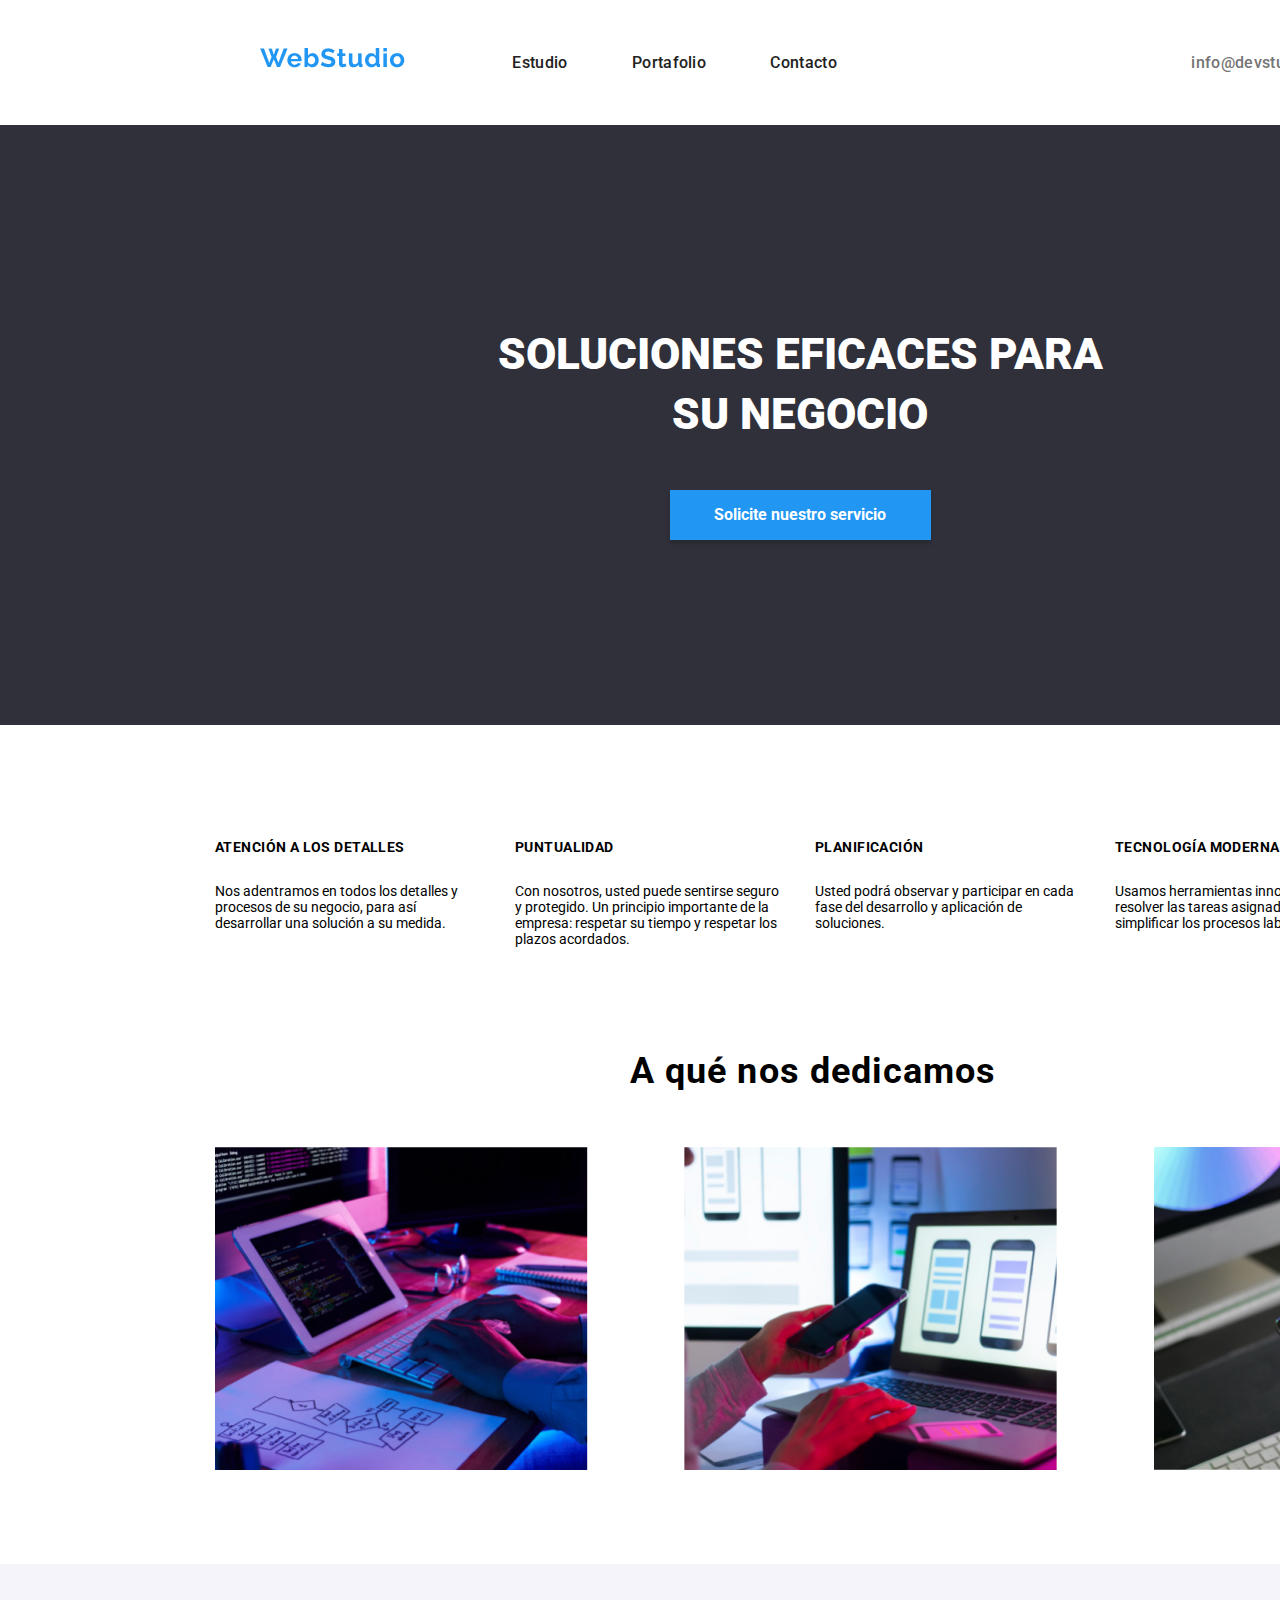
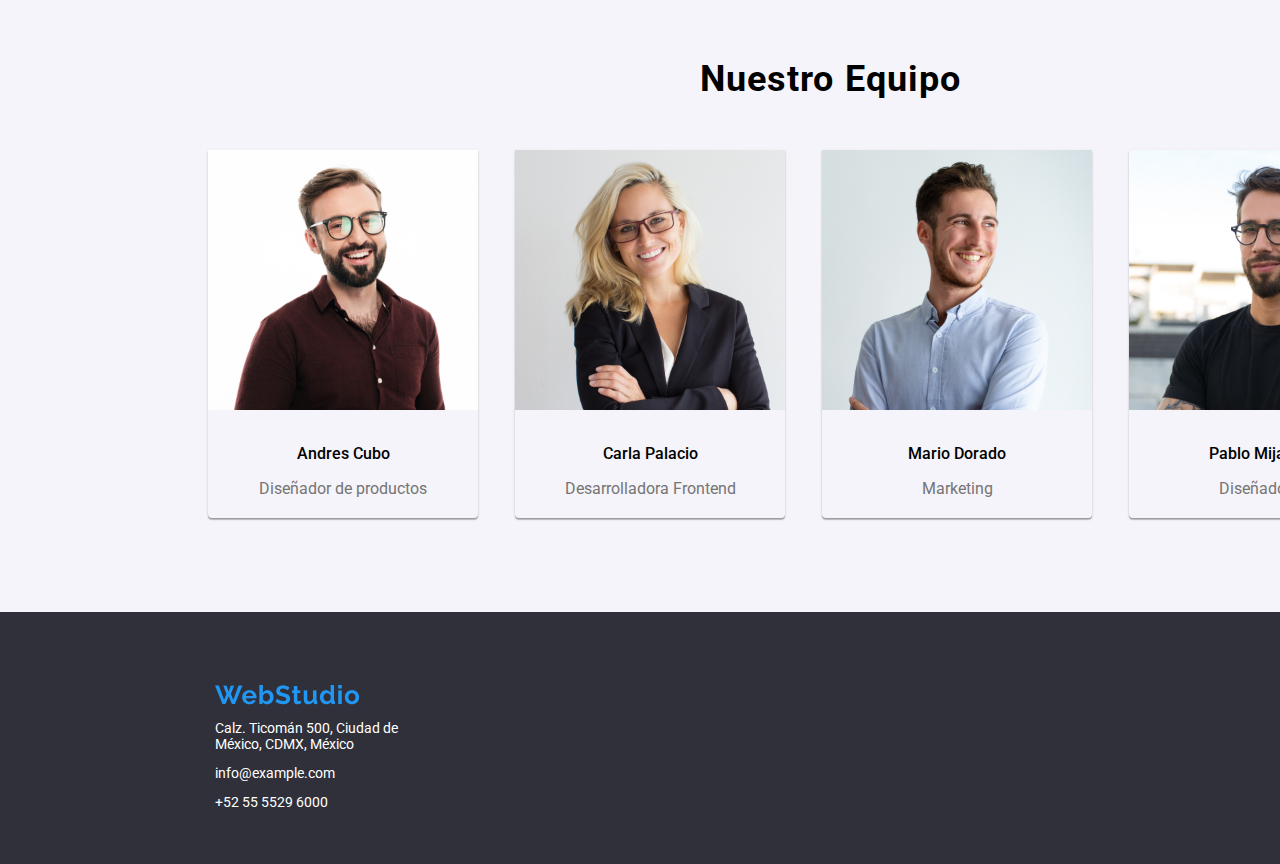
<file: index.html>
<!DOCTYPE html>
<html lang="es">
  <head>
    <meta charset="utf-8"/>
    <meta
      name="goit-markup-hw-02"
      content="Homework#2"
    />
    <link rel="stylesheet" href="./css/styles.css" />
    <link rel="preconnect" href="https://fonts.googleapis.com">
    <link rel="preconnect" href="https://fonts.gstatic.com" crossorigin>
    <link href="https://fonts.googleapis.com/css2?family=Roboto:wght@500&display=swap" rel="stylesheet">
    <title>Web Studio Project - Index</title>
  </head>
  <body class="index-body">
    <header>
      <nav class="nav-header">
        <ul>
          <li><img class="WebStudioLogo1" src="images/WebStudio_logo.jpg" alt="Logotipo Webstudio"/></li>
          <li><a class="estudio" href="#">Estudio</a></li>
          <li><a class="portafolio" href="./portafolio.html">Portafolio</a></li>
          <li><a class="contacto" href="#">Contacto</a></li>
          <li><a class="mailto" href="mailto:info@devstudio.com">info@devstudio.com</a></li>
          <li><a class="tel" href="tel: +52 55 5529 6000">+52 55 5529 6000</a></li>
        </ul>
      </nav>
    </header>
    <main>
      <section>
        <div class="rectangle">
          <div><h1 class="soluciones-heading">SOLUCIONES EFICACES PARA SU NEGOCIO</h1></div>
            <div><p class="soluciones-button">Solicite nuestro servicio</p></div>
        </div>
      </section>
      <section>
        <div class="values-grid">
          <h3>Atención a los detalles</h3>
          <h3>Puntualidad</h3>
          <h3>Planificación</h3>
          <h3>Tecnología moderna</h3>
            <p>
            Nos adentramos en todos los detalles y procesos de su negocio, para así desarrollar una solución a su medida.
            </p>
            <p>
            Con nosotros, usted puede sentirse seguro y protegido. Un principio importante de la empresa: respetar su tiempo y respetar los plazos acordados.
            </p>
            <p>
            Usted podrá observar y participar en cada fase del desarrollo y aplicación de soluciones.
            </p>
            <p>
            Usamos herramientas innovadoras para resolver las tareas asignadas. Es hora de simplificar los procesos laborales.
            </p>
        </div>
      </section>
      <section>
        <h2 class="dedicamos-heading">A qué nos dedicamos</h2>
          <div class="dedicamos-pictures">
            <img src="images/Tablet.jpg" alt="Hombre usando una tablet" Width="373"/>
            <img src="images/Cel_y_tablet.jpg" alt="Hombre usando celular y tablet de fondo" Width="373"/>
            <img src="images/Colores_gama.jpg" alt="Hombre eligiendo un color" Width="373"/>
          </div>
      </section>
      <section>
        <div class="equipo-background">
          <h2 class="equipo-heading">Nuestro Equipo</h2> 
            <ul class="equipo-grid">
              <li>
                <figure class="equipo-figure">
                  <img src="images/Andres_Cubo.jpg" alt="Foto Andres_Cubo" Width="270" Height="260"/>
                  <figcaption class="equipo-caption">
                    Andres Cubo
                    <p class="equipo-caption-job">Diseñador de productos</p>
                  </figcaption>
                </figure>
              </li>
              <li>
                <figure class="equipo-figure">
                  <img src="images/Carla_Palacio.jpg" alt="Foto Carla_Palacio" Width="270" Height="260"/>
                  <figcaption class="equipo-caption">
                    Carla Palacio
                    <p class="equipo-caption-job">Desarrolladora Frontend</p>
                  </figcaption>
                </figure>
              </li>
              <li>
                <figure class="equipo-figure">
                  <img src="images/Mario_Dorado.jpg" alt="Foto Mario_Dorado" Width="270" Height="260"/>
                  <figcaption class="equipo-caption">
                    Mario Dorado
                    <p class="equipo-caption-job">Marketing</p>
                  </figcaption>
                </figure>
              </li>
              <li>
                <figure class="equipo-figure">
                  <img src="images/Pablo_Mijangos.jpg" alt="Foto Pablo_Mijangos" Width="270" Height="260"/>
                  <figcaption class="equipo-caption">
                    Pablo Mijangos
                    <p class="equipo-caption-job">Diseñador IU</p>
                  </figcaption>
                </figure>
              </li>
            </ul>
        </div>
      </section>
    </main>
  </body>
  <footer>
    <div class="footer-rectangle">
      <ul class="footer-info">
        <li><img src="images/WebStudioLogoFoot.png" alt="Logotipo Webstudio" Width="145"/></li>
        <li class="footer-address">Calz. Ticomán 500, Ciudad de México, CDMX, México</li>
        <li class="mailto2"><a href="/E-mail">info@example.com</a></li>
        <li class="tel2"><a href="/Teléfono">+52 55 5529 6000</a></li>
      </ul>
    </div>
  </footer>
</html>
</file>
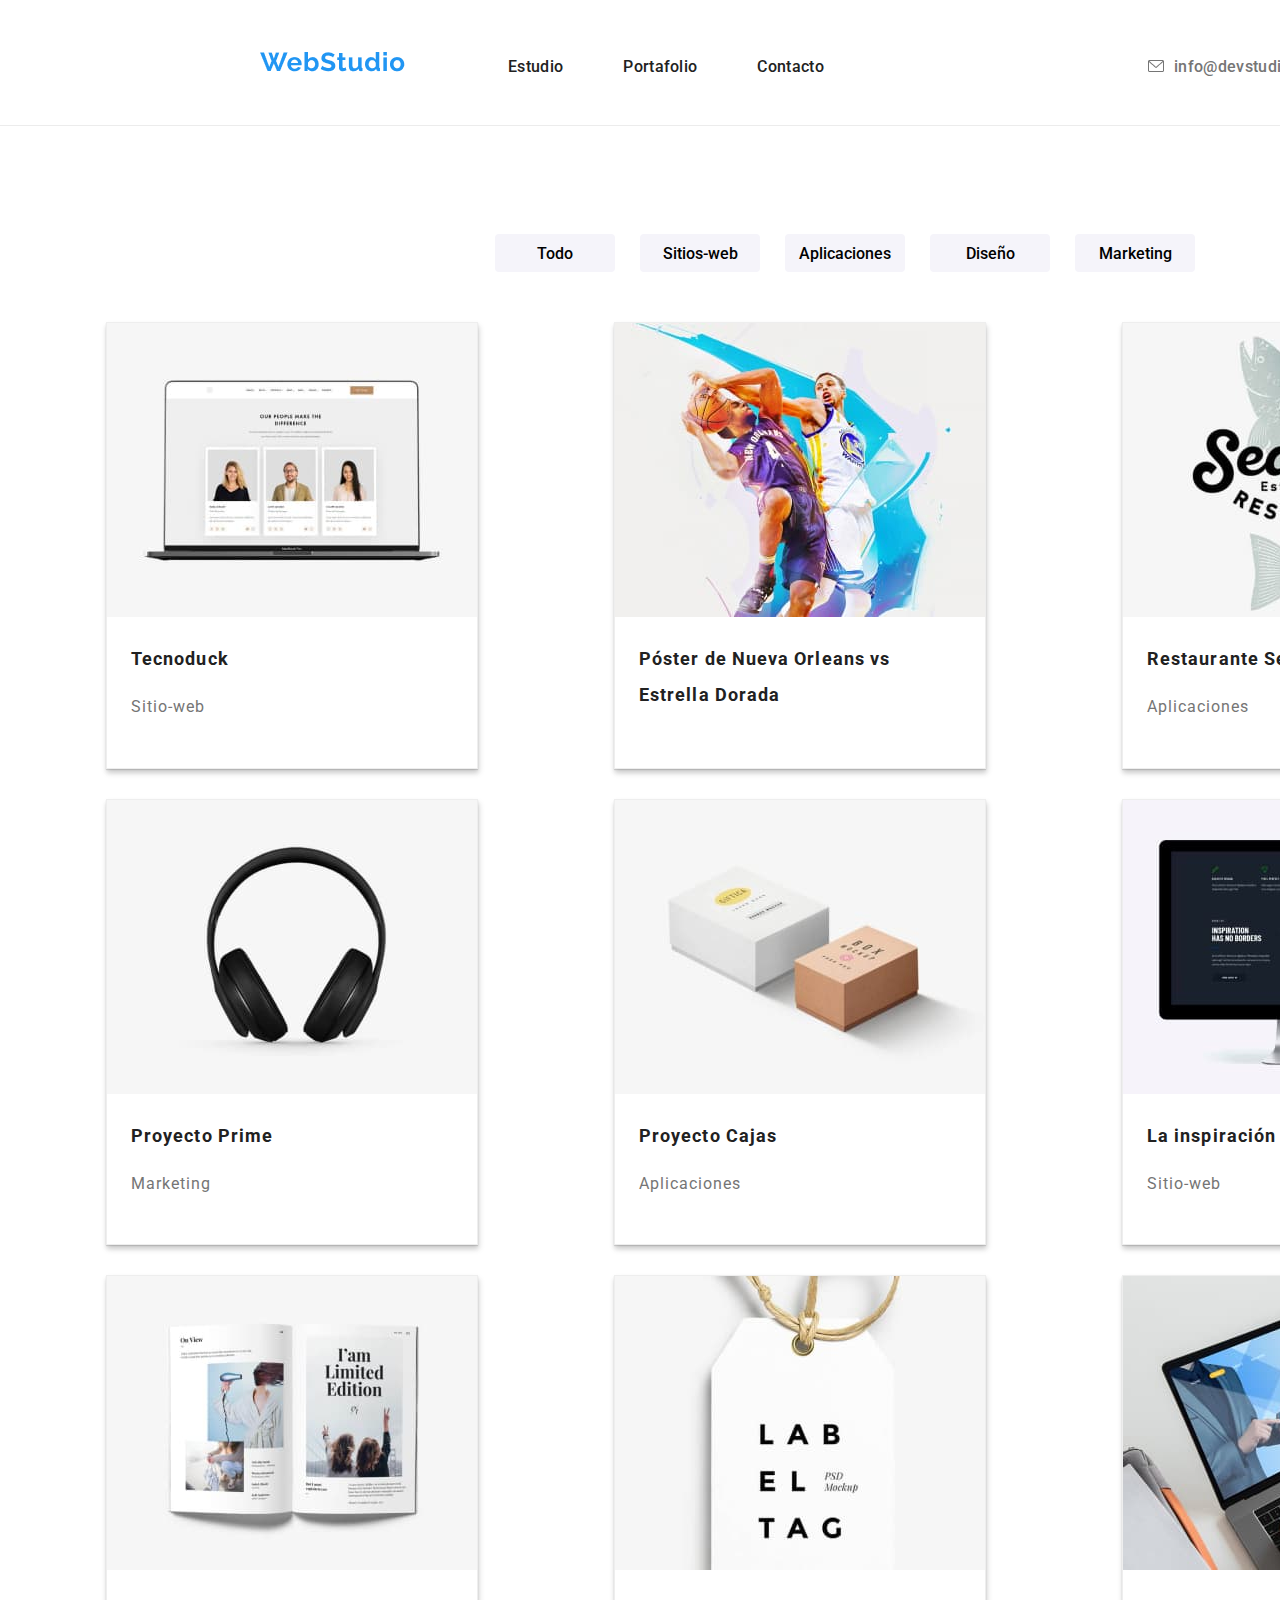
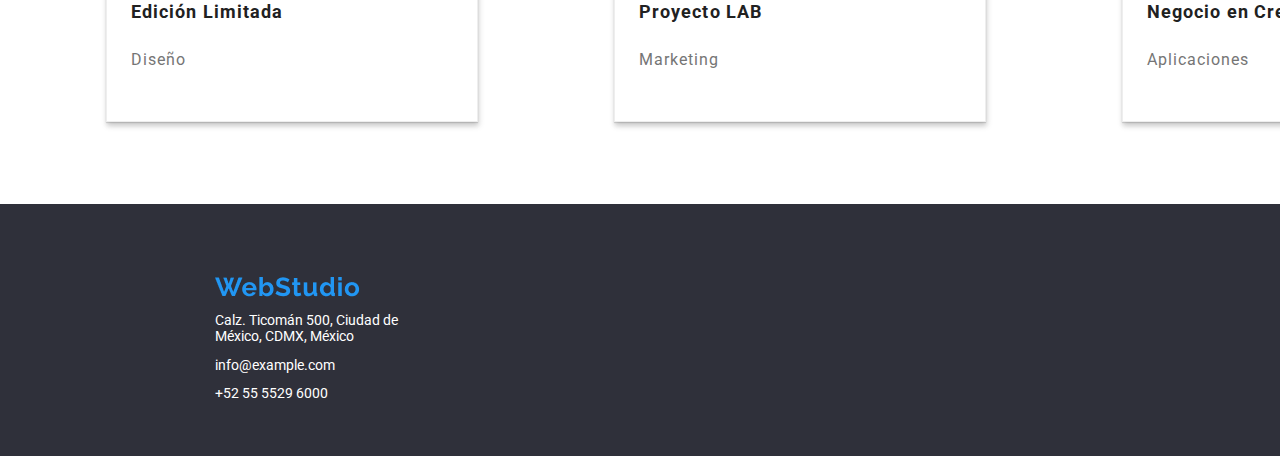
<file: portafolio.html>
<!DOCTYPE html>
<html lang="es">
<head>
    <meta charset="UTF-8">
    <meta name="goit-markup-hw-02">
    <meta content="Homework#2">
    <link rel="stylesheet" href="./css/styles.css" />
    <link rel="preconnect" href="https://fonts.googleapis.com">
    <link rel="preconnect" href="https://fonts.gstatic.com" crossorigin>
    <link href="https://fonts.googleapis.com/css2?family=Roboto:wght@500&display=swap" rel="stylesheet">
    <title>Web Studio Project - Portafolio</title>
</head>
<body class="portafolio-body">
  <header>
    <nav class="nav-header">
      <ul class="ul-header">
        <li><img class="WebStudioLogo1" src="images/WebStudio_logo.jpg" alt="Logotipo Webstudio"/></li>
        <li><a class="estudio" href="#">Estudio</a></li>
        <li><a class="portafolio" href="./portafolio.html">Portafolio</a></li>
        <li><a class="contacto" href="#">Contacto</a></li>
        <li class="envelop"><img class="envelop" src="images/Sobre.jpg" alt="ícono correo"/></li>
        <li><a class="mailto3" href="mailto:info@devstudio.com">info@devstudio.com</a></li>
        <li class="cellphone"><img class="cellphone" src="images/Celular.jpg" alt="ícono teléfono"/></li>
        <li><a class="tel3" href="tel: +52 55 5529 6000">+52 55 5529 6000</a></li>
      </ul>
    </nav>
  </header>
  <div class="line">
  </div>
  <main>
    <section>
      <nav class="nav-buttons">
        <ul class="ul-buttons">
          <li class="buttons-todo"><a href="#"></a>Todo</li> 
          <li class="buttons-sitios-web"><a href="#"></a> Sitios-web</li>
          <li class="buttons-aplicaciones"><a href="#"></a>Aplicaciones</li>
          <li class="buttons-diseño"><a href="#"></a>Diseño</li>
          <li class="buttons-marketing"><a href="#"></a>Marketing</li>
        </ul>
      </nav>
    </section>
    <section>
      <div class="pictures-grid">
        <div class="pictures-photos"><img src="images/Tecnoduck (1).jpg" alt="Laptop abierta y encendida" Width="370" Height="294">
        <p class="pictures-title">Tecnoduck</p>  
        <p class="pictures-description">Sitio-web</p>
        </div>
        <div class="pictures-photos"><img src="images/Basketball (1).jpg" alt="Dos jugadores de Basketball" Width="370" Height="294">
        <p class="pictures-title">Póster de Nueva Orleans vs Estrella Dorada</p>
        </div>
        <div class="pictures-photos"><img src="images/Seafood (1).jpg" alt="Marca de un restaurante de comida marina" Width="370" Height="294">
        <p class="pictures-title">Restaurante Seafood</p>  
        <p class="pictures-description">Aplicaciones</p>
        </div>
        <div class="pictures-photos"><img src="images/Headphones (1).jpg" alt="Auriculares negros" Width="370" Height="294">
        <p class="pictures-title">Proyecto Prime</p>  
        <p class="pictures-description">Marketing</p>
        </div>
        <div class="pictures-photos"><img src="images/Boxes (1).jpg" alt="Dos cajas" Width="370" Height="294">
        <p class="pictures-title">Proyecto Cajas</p>  
        <p class="pictures-description">Aplicaciones</p>
        </div>
        <div class="pictures-photos"><img src="images/Monitor (1).jpg" alt="Monitor de un PC encendido" Width="370" Height="294">
        <p class="pictures-title">La inspiración no tiene límites</p>  
        <p class="pictures-description">Sitio-web</p>
        </div>
        <div class="pictures-photos"><img src="images/Book (1).jpg" alt="Libro abierto" Width="370" Height="294">
        <p class="pictures-title">Edición Limitada</p>  
        <p class="pictures-description">Diseño</p>
        </div>
        <div class="pictures-photos"><img src="images/Label (1).jpg" alt="Etiqueta" Width="370" Height="294">
        <p class="pictures-title">Proyecto LAB</p>  
        <p class="pictures-description">Marketing</p>
        </div>
        <div class="pictures-photos"><img src="images/Laptop (1).jpg" alt="Un hombre usando una laptop" Width="370" Height="294">
        <p class="pictures-title">Negocio en Crecimiento</p>  
        <p class="pictures-description">Aplicaciones</p>
        </div>
      </div>
    </section>
  </main>
  <footer>
    <div class="footer-rectangle">
      <ul class="footer-info">
        <li><img src="images/WebStudioLogoFoot.png" alt="Logotipo Webstudio" Width="145"/></li>
        <li class="footer-address">Calz. Ticomán 500, Ciudad de México, CDMX, México</li>
        <li class="mailto2"><a href="/E-mail">info@example.com</a></li>
        <li class="tel2"><a href="/Teléfono">+52 55 5529 6000</a></li>
      </ul>
    </div>
  </footer>
</body>
</html>
</file>
<file: css/styles.css>
.index-body{
    width:1600px;
    Height: 2410px;
    margin-top: 0px;
    margin-bottom: 0px;
    margin-left: 0px;
    margin-right: 0px;
    font-family: 'Roboto';
}

a{
    text-decoration: none;
    color: #FFF;
}

a:hover{
    color: #2196F3;
}

li{
    list-style-type: none;
}

.nav-header{ 
    letter-spacing: 0.02em;
    padding: 30px 15px;
    margin: auto;
    width: 1570px;
    height: 65px;
}

.nav-header li{
    display: inline-block;
    padding: 7px 5px;
    cursor: pointer;
    font-weight: 500;
}

.WebStudioLogo1{
    margin-left: 200px;
    margin-top: -10px;
}

.estudio{
    color: #212121;
    padding-left:93px;
}

.portafolio{
    color: #212121;
    padding-left: 50px;
    padding-right: 50px;
}

.contacto{
    color: #212121;
}

.mailto{
    padding-left: 340px;
    color: #757575;
}

.tel{
    padding-left: 50px;
    color: #757575;
}

.rectangle{
    display: flex;
    color: #2F303A;
    background-color: #2F303A;
    width: 1600px;
    height: 600px;
    justify-content: center;
    align-items: center;
    flex-direction:column;
}

.soluciones-heading{
    display: flex;
    width: 620px;
    height: 120px;
    text-align: center;
    font-family: 'Roboto';
    font-style: normal;
    font-weight: 900;
    font-size: 44px;
    line-height: 60px;
    background-color: #2F303A;
    color: #ffff;
    margin-bottom: 30px;
}

.soluciones-button{
    display: flex;
    justify-content: center;
    align-items: center;
    width: 261px;
    height: 50px;
    background-color: #2196F3;
    box-shadow: 0px 4px 4px rgba(0, 0, 0, 0.15);
    color: #fff;
    border-color: #2F303A;
    font-family: 'Roboto';
    font-style: normal;
    font-weight: 700;
    font-size: 16px;
}

.values-grid{
    display: grid;
    grid-template-columns: auto auto auto auto;
    column-gap: 30px;
    margin-left: 215px;
    margin-bottom: 150px;
    width: 270px;
    height: 75px;
    margin-top: 100px; 
    font-family: 'Roboto';
    font-style: normal;
    font-weight: 400;
    font-size: 14px;
}

h3{
    width: 270px;
    height: 16px;
    size: 14px;
    font-family: 'Roboto';
    font-style: normal;
    font-weight: 700;
    font-size: 14px;
    line-height: 16px;
    letter-spacing: 0.03em;
    text-transform: uppercase;
}

.dedicamos-heading{
    margin-left: 630px;
    margin-bottom: 55px;
    font-family: 'Roboto';
    font-style: normal;
    font-weight: 700;
    font-size: 36px;
    line-height: 42px;
    letter-spacing: 0.03em;
}

.dedicamos-pictures{
    margin-left: 215px;
    margin-bottom: 94px;
    display: grid;
    grid-template-columns: auto auto auto;
    column-gap: 23px;
}

.equipo-background{
    width: 1600px;
    height: 648px;
    background-color: #F5F4FA;
}

.equipo-heading{
    padding: 94px 0px 0px 700px;
    font-family: 'Roboto';
    font-style: normal;
    font-weight: 700;
    font-size: 36px;
    letter-spacing: 0.03em;
}
.equipo-grid{
    display: grid;
    height: 368px;
    width: 897px;
    grid-template-columns: auto auto auto auto;
    column-gap: 37px;
    margin-top: 50px;
    margin-left: 208px;
    margin-bottom: 0px;
    padding: 0%;
}

.equipo-figure{
    margin: 0%;
    height: 368px;
    box-shadow: 0px 1px 3px rgba(0, 0, 0, 0.12), 0px 1px 1px rgba(0, 0, 0, 0.14), 0px 2px 1px rgba(0, 0, 0, 0.2);
    border-radius: 0px 0px 4px 4px;
}

.equipo-caption{
    text-align: center;
    padding: 30px 0px 0px 0px;
    font-family: 'Roboto';
    font-style: normal;
    font-weight: 500;
    font-size: 16px;
}

.equipo-caption-job{
    font-weight: 400;
    color: #757575;
}

.footer-rectangle{
    background-color: #2F303A;
    width: 1600px;
    height: 252px;
}

.footer-info{
    display: flex;
    height: 150px;
    width: 231px; 
    flex-direction: column;
    justify-content: space-evenly;
    padding: 60px 0px 0px 215px;
    margin: 0%;
    font-weight: 400;
    font-size: 14px;
}

.footer-address{
    color: #fff;
    font-style: normal;
}

.portafolio-body{
    width:1600px;
    Height: 2024px;
    margin-top: 0px;
    margin-bottom: 0px;
    margin-left: 0px;
    margin-right: 0px;
    font-family: 'Roboto';
}

.ul-header{
    display: flex;
    font-weight: 500;
    margin-bottom: 0px;
    margin-top: 20px;
    font-family: 'Roboto';
    font-weight: 500;
    font-size: 16px;
}

.envelop{
    padding-left: 314px;
}

.mailto3{
    color: #757575;
}

.tel3{
    padding-left: 0%;
    color: #757575;
}

.cellphone{
    padding-left: 30px;
}

.line{
    border-top: 1px solid #ececec;
    height: 2px;
    padding: 0;
    margin: auto auto 106px auto;

}

.nav-buttons{
    margin-left: 495px;
    margin-bottom: 50px;
}

.ul-buttons{
    display: flex;
    justify-content: space-between;
    width: 700px;
    height: 38px;
    padding-left: 0px;
}

.ul-buttons li{
    display: flex;
    align-items: center;
    text-align: center;
    justify-content: center;
    cursor: pointer;
    height: 38px;
    width: 120px;
    border-radius: 4px;
    background-color: #F5F4FA;
    font-weight: 500;
    font-size: 16px;
}

.ul-buttons li:hover{
    background-color: #2196F3;
    color:#FFF;
}

.pictures-grid{
    display: grid;
    grid-template-columns: auto auto auto;
    justify-content: space-evenly;
    column-gap: 30px;
    row-gap: 30px;
    height: 1400px;
    margin-bottom: 82px;
}

.pictures-photos{
    background: #FFFFFF;
    border: 1px solid #EEEEEE;
    box-shadow: 0px 1px 1px rgba(0, 0, 0, 0.12), 0px 4px 4px rgba(0, 0, 0, 0.06), 1px 4px 6px rgba(0, 0, 0, 0.16);
}

.pictures-title{
    
    width: 320px;
    font-size: 18px;
    font-weight: 700;
    line-height: 36px;
    padding: 20px 0px 0px 24px;
    color: #212121;
    margin: 0px 0px 0px 0px;
    letter-spacing: 0.06em;
}

.pictures-description{
    padding: 4px 0px 0px 24px;
    font-weight: 400;
    color: #757575;
    letter-spacing: 0.06em;
}
</file>
